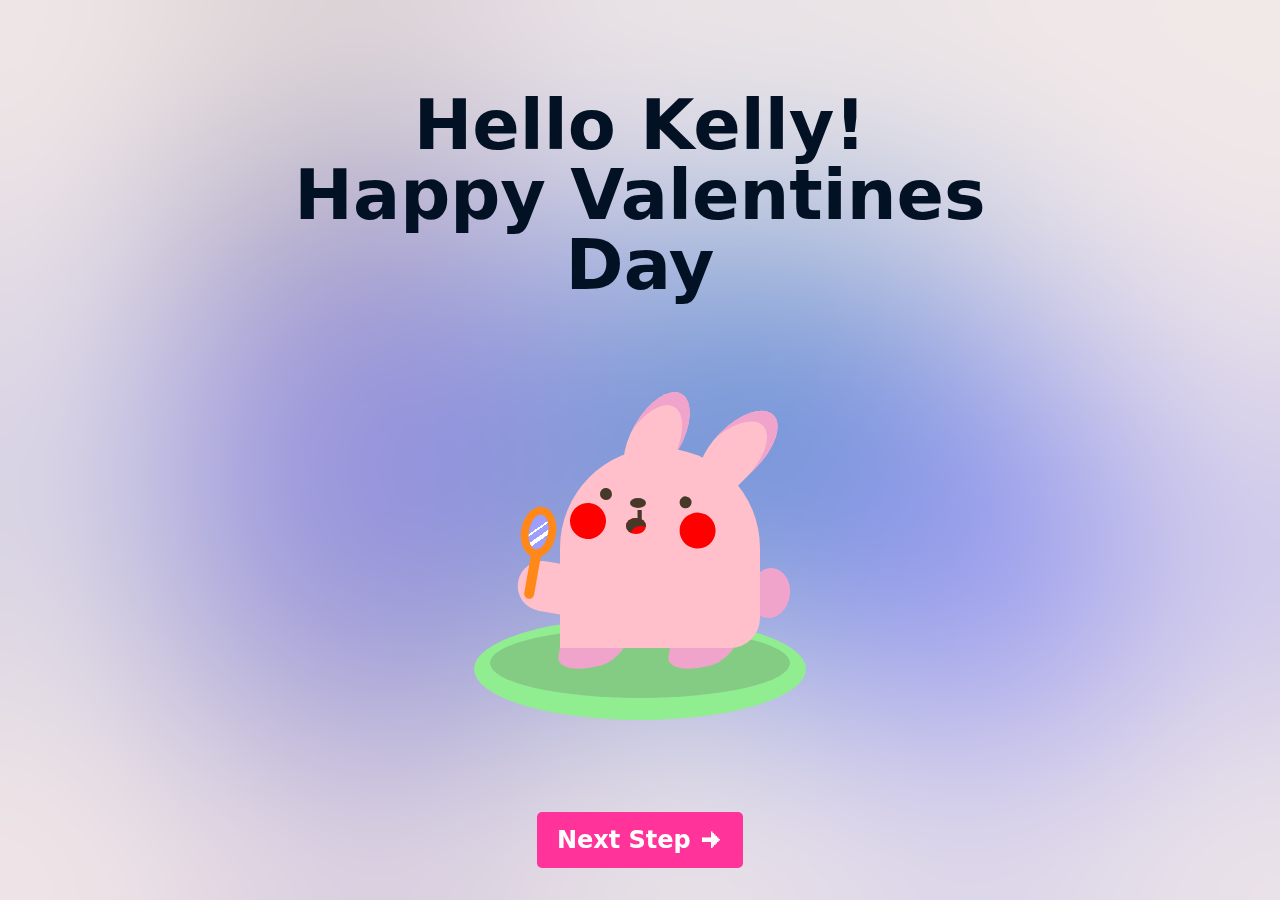
<file: index.html>
<!DOCTYPE html>
<html lang="en">
<head>
  <meta charset="UTF-8">
  <meta name="viewport" content="width=device-width, initial-scale=1.0">
  <title>Surprise</title>
  <link rel="stylesheet" href="./intro.css">
  
  

</head>
<body>
<div class="bouncing-blobs-container">
    <div class="bouncing-blobs-glass"></div>
    <div class="bouncing-blobs">
      <div class="bouncing-blob bouncing-blob--blue"></div>
      <div class="bouncing-blob bouncing-blob--blue"></div>
      <div class="bouncing-blob bouncing-blob--blue"></div>
      <div class="bouncing-blob bouncing-blob--white"></div>
      <div class="bouncing-blob bouncing-blob--purple"></div>
      <div class="bouncing-blob bouncing-blob--purple"></div>
      <div class="bouncing-blob bouncing-blob--pink"></div>
    </div>
  </div>
  <div class="hero">
    <h2>Hello Kelly!<br>Happy Valentines Day</h2>
    <br><br>
    <div class="bunny-container">
        <div class="text"></div>
        <div class="grass"></div>
        <div class="bunny">
            <div class="bunny__ears">
                <div class="bunny__ear bunny__ear--left"></div>
                <div class="bunny__ear bunny__ear--right"></div>
            </div>
            <div class="bunny__feet">
                <div class="bunny__foot bunny__foot--left"></div>
                <div class="bunny__foot bunny__foot--right"></div>
            </div>
            <div class="bunny__tail"></div>
            <div class="bunny__paw"></div>
            <div class="bunny__body">
                <div class="bunny__eyes"></div>
                <div class="bunny__nose"></div>
                <div class="bunny__cheeks"></div>
                <div class="bunny__mouth"></div>
            </div>
        </div>
    </div>
    <div class="bubbles">
        <div class="bubble"></div>
        <div class="bubble"></div>
        <div class="bubble"></div>
        <div class="bubble"></div>
        <div class="bubble"></div>
        <div class="bubble"></div>
        <div class="bubble"></div>
        <div class="bubble"></div>
        <div class="bubble"></div>
        <div class="bubble"></div>
        <div class="bubble"></div>
        <div class="bubble"></div>
        <div class="bubble"></div>
        <div class="bubble"></div>
        <div class="bubble"></div>
        <div class="bubble"></div>
        <div class="bubble"></div>
        <div class="bubble"></div>
    </div>
    <br><br> <br><br> <br><br>
        <div class="button-container">
            <a href="valentines.html" class="valentines-button">Next Step 🠊 </a>
        </div>
    </div>
    
</body>

  <script  src="./intro.js"></script>

  </html>
</file>
<file: intro.css>
:root {
    font-family: Inter, system-ui, Avenir, Helvetica, Arial, sans-serif;
    line-height: 1.5;
    font-weight: 400;
  
    color: black;
    background-color: rgba(219, 195, 195, 0.379);
  
    font-synthesis: none;
    text-rendering: optimizeLegibility;
    -webkit-font-smoothing: antialiased;
    -moz-osx-font-smoothing: grayscale;
  }
  
  body {
    margin: 0;
    display: flex;
    place-items: center;
    min-width: 320px;
    min-height: 100vh;
  }
  
  .bouncing-blob {
    width: 32vw;
    aspect-ratio: 1;
    border-radius: 50%;
    will-change: transform;
    position: absolute;
    z-index: 1;
    top: 0;
    left: 0;
    transform-origin: left top;
  }
  
  .bouncing-blob--blue {
    background: #4783c7;
  }
  
  .bouncing-blob--white {
    background: #7f7676;
    z-index: 2;
    width: 15vw;
  }
  
  .bouncing-blob--purple {
    background: #8c8ff1;
  }
  
  .bouncing-blob--pink {
    background: #e289cd50;
  }
  
  .bouncing-blobs-container {
    position: fixed;
    z-index: -1;
    top: 0;
    left: 0;
    width: 100%;
    height: 100%;
  }
  
  .bouncing-blobs-glass {
    position: absolute;
    z-index: 2;
    top: 0;
    left: 0;
    width: 100%;
    height: 100%;
    backdrop-filter: blur(140px);
    -webkit-backdrop-filter: blur(140px);
    pointer-events: none;
  }
  
  .bouncing-blobs {
    position: absolute;
    z-index: 1;
    top: 0;
    left: 0;
    width: 100%;
    height: 100%;
  }
  
  .hero {
    display: flex;
    flex-direction: column;
    justify-content: center;
    align-items: center;
    width: 100%;
  }
  
  .hero h2 {
    font-size: 70px;
    max-width: 800px;
    line-height: 1;
    text-align: center;
    font-weight: bold;
    text-transform: capitalize;
    margin-bottom: 20px;
    color: #021123;
  }
  
  .hero p {
    font-size: 24px;
    max-width: 500px;
    text-align: center;
    color: #021123;
  }
  
  @media (max-width: 1200px) {
    .bouncing-blobs-glass {
      backdrop-filter: blur(120px);
      -webkit-backdrop-filter: blur(120px);
    }
  }
  
  @media (max-width: 500px) {
    .bouncing-blob {
      width: 60vw;
    }
    .bouncing-blob--white {
      width: 30vw;
    }
    .bouncing-blobs-glass {
      backdrop-filter: blur(90px);
      -webkit-backdrop-filter: blur(90px);
    }
  
    .hero h2 {
      font-size: 32px;
    }
  
    .hero p {
      font-size: 16px;
      padding: 0 20px;
    }
  }
  
  .tutorial-link a {
    display: flex;
    justify-content: center;
    align-items: center;
    color: black;
    font-size: 20px;
    text-decoration: none;
    font-weight: 600;
    gap: 0 5px;
    border: 2px solid;
    border-radius: 5px;
    padding: 4px 10px;
  }
  
  .tutorial-link svg {
    width: 30px;
  }
  
  @media(max-width: 500px) {
    .tutorial-link a {
      font-size: 14px;
      padding: 2px 4px;
    }
    .tutorial-link svg {
      width: 15px;
    }
  }





  :root {
    --bunny-size: 300px;
    --bunny-color: pink;
    --bunny-color-2: #f0a4cb;
    --bunny-eye-color: #473929;
    --bunny-cheek-color: red;
    --bunny-tongue-color: red;
    --bunny-mouth-color: #473929;
    --bunny-nose-color: #473929;
    
    --stick-color: #ff8819;
    --stick-bubble-color-1: #9e9eff;
    --stick-bubble-color-2: white;
    
    --grass-color: #84cc84;
    --grass-color-2: lightgreen;

    --breathe-duration: 10s;

    --bubble-color-1: #4fd5e7;
    --bubble-color-2: #829fff;
    --bubble-color-3: #76e0cf;
    --bubble-color-4: #86befd;
    --bubble-color-5: #91f1d9;
}

body {
    margin: 0;
    display: flex;
    justify-content: center;
    align-items: center;
    height: 100vh;
}

.bunny-container {
    width: var(--bunny-size);
    height: var(--bunny-size);
}

.bunny {
    width: 230px;
    height: 300px;
    transform: translateX(70px);
}

.bunny * {
    position: absolute;
}

.bunny__body {
    width: 200px;
    height: 200px;
    background: var(--bunny-color);
    border-radius: 100px 100px 30px 0px;
    transform: translateY(80px);
}

@keyframes eyesAnim {
    0%, 15%, 17%,    79%, 81% { transform: translate(40px, 40px) rotateZ(6deg) }
        16%,            80% { transform: translate(40px, 40px) rotateZ(6deg) scaleY(0.3) }
    60% { transform: translate(40px, 30px) rotateZ(6deg) }
    10%, 70%, 100% { transform: translate(40px, 40px) rotateZ(6deg) }
}

.bunny__eyes {
    padding: 6px;
    background: var(--bunny-eye-color);
    border-radius: 50%;
    box-shadow: 80px 0 var(--bunny-eye-color);
    transform: translate(40px, 40px) rotateZ(6deg);
    animation: eyesAnim var(--breathe-duration) linear infinite;
}

@keyframes noseAnim {
    60% { transform: translate(70px, 40px) }
    10%, 70%, 100% { transform: translate(70px, 50px) }
}

.bunny__nose {
    padding: 5px 8px;
    background: var(--bunny-nose-color);
    border-radius: 50%;
    transform: translate(70px, 50px);
    animation: noseAnim var(--breathe-duration) linear infinite;
}

.bunny__nose::after {
    content: '|';
    text-shadow: 1px 0px, -1px 0;
    color: var(--bunny-nose-color);
    position: absolute;
    font-size: 20px;
    font-weight: bolder;
    transform: translateX(-2px);
}

@keyframes cheeksAnim {
    60% { transform: translate(10px, 50px) rotateZ(5deg); opacity: 0.5 }
    10%, 70%, 100%, 0% { transform: translate(10px, 55px) rotateZ(5deg); opacity: 0.2 }
}

.bunny__cheeks {
    padding: 18px;
    background: var(--bunny-cheek-color);
    border-radius: 50%;
    transform: translate(10px, 55px) rotateZ(5deg);
    box-shadow: 110px 0 var(--bunny-cheek-color);
    animation: cheeksAnim var(--breathe-duration) linear infinite;
}

@keyframes breatheMouthAnim {
    0%, 10%, 75%,
    78%, 82%, 86%, 90%, 94%, 98%, 100%, 4%, 8%
    { transform: translate(68px, 70px) }
    60% { transform: translate(70px, 70px) scale(3, 2.5) }
    76%, 80%, 84%, 88%, 92%, 96%, 2%, 6% { transform: translate(66px, 70px) }
}

.bunny__mouth {
    padding: 8px 10px;
    background: var(--bunny-tongue-color);
    border-radius: 50%;
    transform: translate(66px, 70px);
    box-shadow: inset 5px 8px var(--bunny-mouth-color);
    animation: breatheMouthAnim  var(--breathe-duration) linear infinite;
}

.bunny__ears {
    width: 200px;
    height: 100px;
}

@keyframes earLeftAnim {
    0%, 10%, 75% { transform: var(--transform-3) }
    15%, 17%, 65% { transform: var(--transform-1) }
    16% { transform: var(--transform-2) }

    25%, 29%,       42%, 46%,       56%, 60% { transform: var(--transform-4) }
    23%, 27%, 31%,  40%, 44%, 48%,  54%, 58%, 62% { transform: var(--transform-1) }
}

@keyframes earRightAnim {
    0%, 10%, 75% { transform: var(--transform-3) }
    13%, 15%, 65% { transform: var(--transform-1) }
    14% { transform: var(--transform-2) }

    28%, 32%,       44%, 48%,       55%, 59% { transform: var(--transform-4) }
    26%, 30%, 34%,  42%, 46%, 50%,  53%, 57%, 61% { transform: var(--transform-1) }
}

.bunny__ear {
    width: 50px;
    height: 100px;
    border-radius: 50% 50% 0%;
    background: var(--bunny-color);
    transform-origin: bottom left;
    box-shadow: inset 0px 15px var(--bunny-color-2);
    transform: var(--transform-3);
}

.bunny__ear--left {
    --transform-1: translateX(50px) rotate(10deg);
    --transform-2: translateX(50px) rotate(5deg);
    --transform-3: translateX(50px) rotate(30deg);
    --transform-4: translateX(50px) rotate(8deg);
    animation: earLeftAnim var(--breathe-duration) linear infinite;
}

.bunny__ear--right {
    --transform-1: translateX(125px) rotate(25deg);
    --transform-2: translateX(125px) rotate(20deg);
    --transform-3: translateX(125px) rotate(45deg);
    --transform-4: translateX(125px) rotate(23deg);
    animation: earRightAnim var(--breathe-duration) linear infinite;
}

.bunny__feet {
    height: 35px;
    width: 200px;
    transform: translateY(265px);
}

.bunny__foot {
    height: 35px;
    width: 65px;
    background: var(--bunny-color-2);
    border-radius: 0 0 25px 50%;
}

.bunny__foot--left {
    transform: rotate(10deg) skewY(-20deg);
}

.bunny__foot--right {
    transform: translateX(110px) rotate(10deg) skewY(-20deg);
}

@keyframes tailAnim {
    0%, 15%, 25%,   75%, 85%, 95% { transform: translate(190px, 200px) rotate(8deg) }
        20%,        80%, 90% { transform: translate(190px, 198px) rotate(-8deg) }
}

.bunny__tail {
    height: 50px;
    width: 40px;
    background: var(--bunny-color-2);
    border-radius: 50% 50% 50%;
    transform: translate(190px, 200px) rotate(8deg);
    animation: tailAnim 3s linear infinite;
}

.bunny__arm {
    width: 80px;
    height: 100px;
    transform: translate(-70px, 140px);
}

@keyframes pawAnim {
    0%, 75%, 100% { transform: translate(-47px, 197px) rotate(-2deg) }
    65% { transform: translate(-47px, 197px) rotate(10deg) }
}

.bunny__paw {
    width: 50px;
    height: 50px;
    background: var(--bunny-color);
    border-radius: 50px 0 0 50px;
    transform-origin: bottom right;
    transform: translate(-47px, 197px) rotate(-2deg);
    transform: translate(-47px, 197px) rotate(10deg);
    animation: pawAnim var(--breathe-duration) linear infinite;
}

.bunny__paw::before {
    content: '';
    position: absolute;
    width: 10px;
    height: 45px;
    border-radius: 0 0 20px 20px;
    background: var(--stick-color);
    transform: translate(8px, -5px);
}

.bunny__paw::after {
    content: '';
    position: absolute;
    width: 19px;
    height: 35px;
    background: linear-gradient(-45deg,
        var(--stick-bubble-color-1) 0% 30%,
        var(--stick-bubble-color-2) 30% 40%,
        var(--stick-bubble-color-1) 40% 55%,
        var(--stick-bubble-color-2) 55% 60%,
        var(--stick-bubble-color-1) 60% 100%);
    border-radius: 50%;
    box-shadow: 0 0 0 8px var(--stick-color);
    transform: translate(2px, -45px);
}

.grass {
    width: 300px;
    height: 70px;
    background: var(--grass-color);
    position: absolute;
    border-radius: 50%;
    transform: translateY(260px);
    box-shadow: 0 6px 0 16px var(--grass-color-2);
}


.bubbles {
    position: absolute;
    transform: translate(-130px, 15px);
}

@keyframes bubbleAnim {
    40% { offset-distance: 0% }
    60% { offset-distance: 100%; }
    42%, 58% { opacity: 1 }
    0%, 40%, 60%, 100% { opacity: 0 }
}

.bubble {
    position: absolute;
    border-radius: 50%;
    opacity: 0;
    animation: bubbleAnim var(--breathe-duration) linear infinite;
    --bubble-base-delay: 3s;
    --bubble-delay: 0.2s;
}
.bubble:nth-child(n) {
    background: var(--bubble-color-1);
    padding: 12px;
    transform: rotate(10deg);
    offset-path: path('m0,0 l -500, -35');
}
.bubble:nth-child(2n) {
    background: var(--bubble-color-2);
    padding: 8px;
    offset-path: path('m0,0 l -500, -25');
}
.bubble:nth-child(3n) {
    background: var(--bubble-color-3);
    padding: 15px;
    offset-path: path('m0,0 l -500, 10');
}
.bubble:nth-child(4n) {
    background: var(--bubble-color-4);
    padding: 10px;
    offset-path: path('m0,0 l -500, 30');
}
.bubble:nth-child(5n) {
    background: var(--bubble-color-5);
    padding: 17px;
    offset-path: path('m0,0 l -500, 20');
}

.bubble:nth-child(1) { animation-delay: var(--bubble-base-delay) }
.bubble:nth-child(2) { animation-delay: calc(var(--bubble-base-delay) + var(--bubble-delay)) }
.bubble:nth-child(3) { animation-delay: calc(var(--bubble-base-delay) + var(--bubble-delay) * 2) }
.bubble:nth-child(4) { animation-delay: calc(var(--bubble-base-delay) + var(--bubble-delay) * 3) }
.bubble:nth-child(5) { animation-delay: calc(var(--bubble-base-delay) + var(--bubble-delay) * 4) }
.bubble:nth-child(6) { animation-delay: calc(var(--bubble-base-delay) + var(--bubble-delay) * 5) }
.bubble:nth-child(7) { animation-delay: calc(var(--bubble-base-delay) + var(--bubble-delay) * 6) }
.bubble:nth-child(8) { animation-delay: calc(var(--bubble-base-delay) + var(--bubble-delay) * 7) }
.bubble:nth-child(9) { animation-delay: calc(var(--bubble-base-delay) + var(--bubble-delay) * 8) }
.bubble:nth-child(10) { animation-delay: calc(var(--bubble-base-delay) + var(--bubble-delay) * 9) }
.bubble:nth-child(11) { animation-delay: calc(var(--bubble-base-delay) + var(--bubble-delay) * 10) }
.bubble:nth-child(12) { animation-delay: calc(var(--bubble-base-delay) + var(--bubble-delay) * 11) }
.bubble:nth-child(13) { animation-delay: calc(var(--bubble-base-delay) + var(--bubble-delay) * 12) }
.bubble:nth-child(14) { animation-delay: calc(var(--bubble-base-delay) + var(--bubble-delay) * 13) }
.bubble:nth-child(15) { animation-delay: calc(var(--bubble-base-delay) + var(--bubble-delay) * 14) }
.bubble:nth-child(16) { animation-delay: calc(var(--bubble-base-delay) + var(--bubble-delay) * 15) }
.bubble:nth-child(17) { animation-delay: calc(var(--bubble-base-delay) + var(--bubble-delay) * 16) }
.bubble:nth-child(18) { animation-delay: calc(var(--bubble-base-delay) + var(--bubble-delay) * 17) }

.bubble::before, .bubble::after {
    content: '';
    position: absolute;
    border-radius: 50%;
    background: white;
}

.bubble::after {
    padding: 15%;
    opacity: 0.6;
}

.bubble::before {
    padding: 10%;
    opacity: 0.7;
    transform: translate(-6px, -1px);
}



.button-container .valentines-button {
    display: inline-block;
    padding: 10px 20px;
    font-size: 24px;
    text-decoration: none;
    font-family: Inter, system-ui, Avenir, Helvetica, Arial, sans-serif; /* Added font-family */
    background-color: #ff3399; /* Adjust the color as per your design */
    color: #fff; /* Adjust the color as per your design */
    border-radius: 5px;
    transition: background-color 0.3s ease;
    font-weight: bold;
}

.button-container .valentines-button:hover {
    background-color: #cc0066; /* Adjust the color as per your design */
}
</file>
